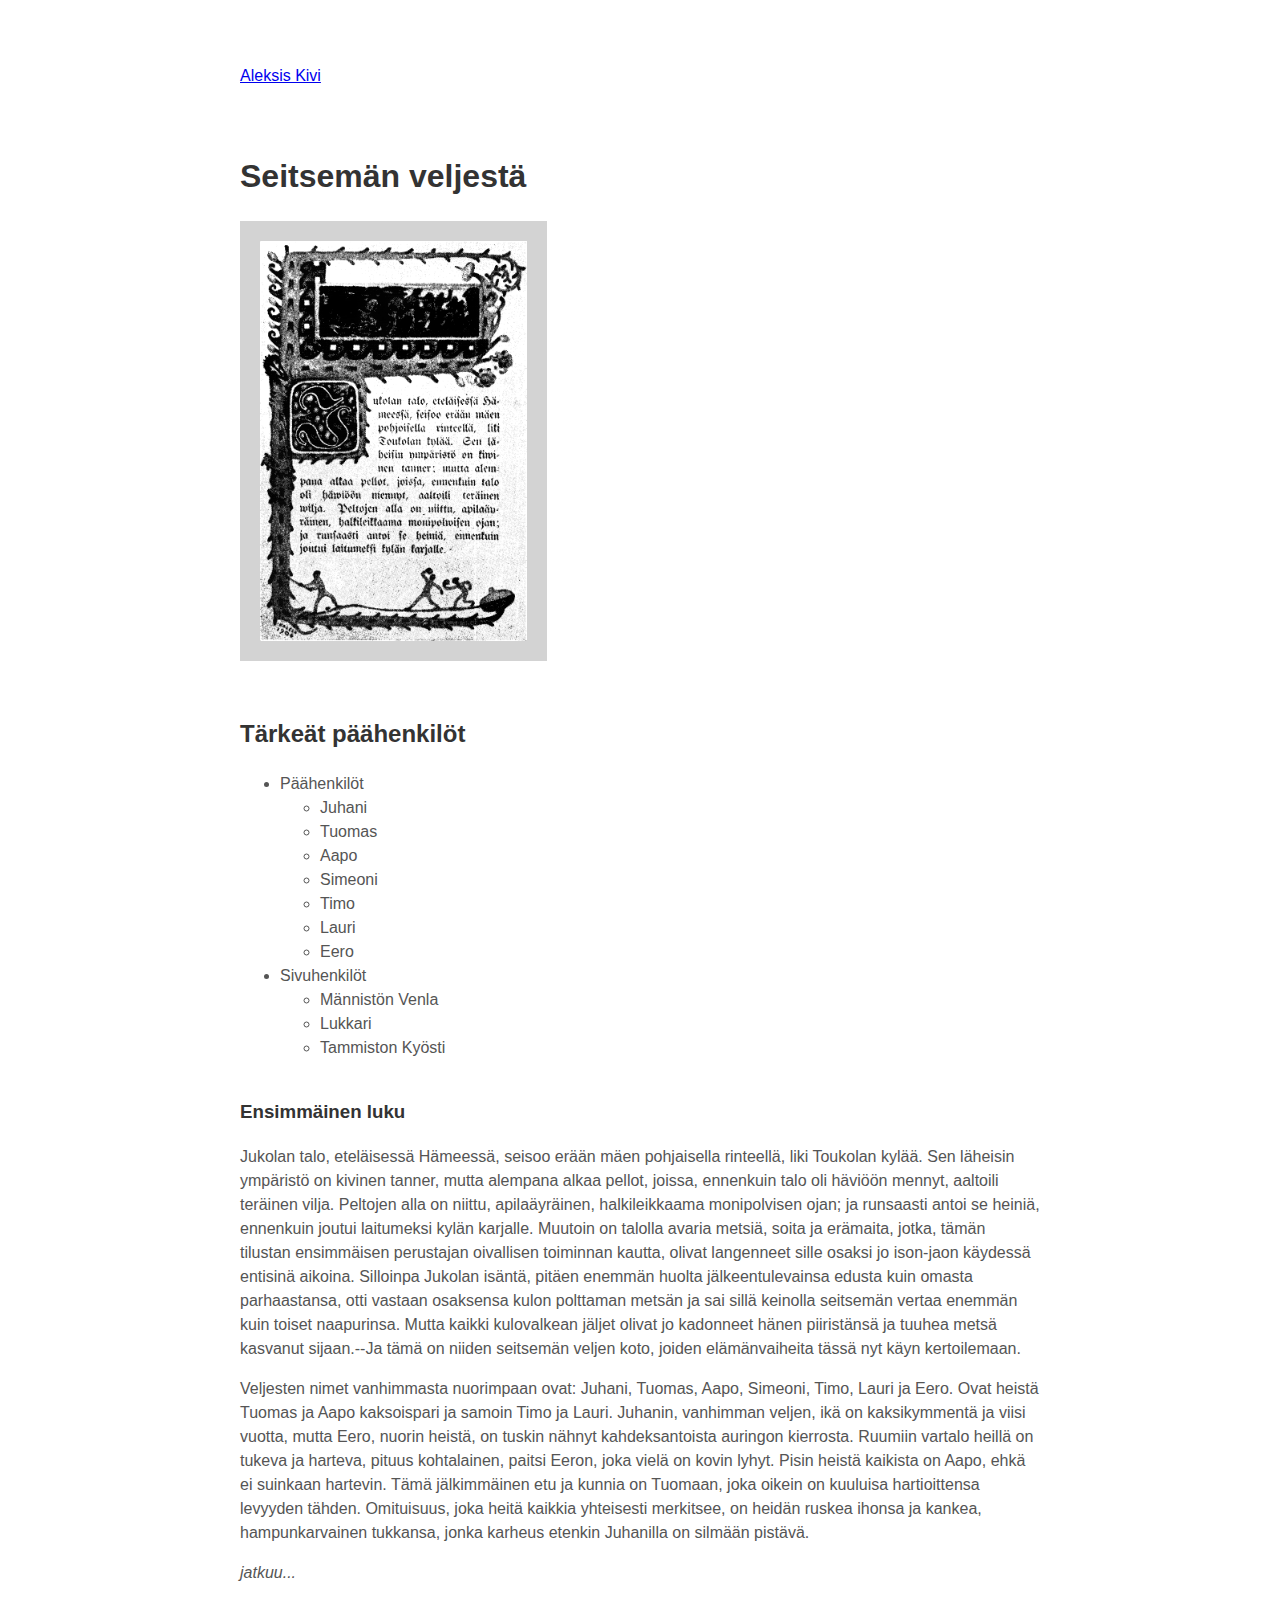
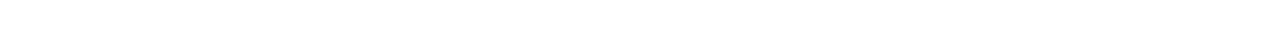
<file: index.html>
<!DOCTYPE html>
<html>

<head>
  <meta charset="utf-8">
  <title>Lapio website</title>
  <link rel="stylesheet" href="style.css">
</head>

<body>
  <!--Tee tehtävät tänne-->
  <a href="toinen.html">Aleksis Kivi</a>
  <h1>Seitsemän veljestä</h1>
  <img src="assets/Seitsemän_veljestä.png" alt="Seitsemän veljestä, ensimmäinen sivu" height="400"/>
  <h2>Tärkeät päähenkilöt</h2>
  <ul>
    <li>Päähenkilöt</li>
    <ul>
      <li>Juhani</li>
      <li>Tuomas</li>
      <li>Aapo</li>
      <li>Simeoni</li>
      <li>Timo</li>
      <li>Lauri</li>
      <li>Eero</li>
    </ul>
    <li>Sivuhenkilöt</li>
    <ul>
      <li>Männistön Venla</li>
      <li>Lukkari</li>
      <li>Tammiston Kyösti</li>
    </ul>
  </ul>
  <h3>Ensimmäinen luku</h3>
  <p>Jukolan talo, eteläisessä Hämeessä, seisoo erään mäen pohjaisella
    rinteellä, liki Toukolan kylää. Sen läheisin ympäristö on kivinen
    tanner, mutta alempana alkaa pellot, joissa, ennenkuin talo oli häviöön
    mennyt, aaltoili teräinen vilja. Peltojen alla on niittu, apilaäyräinen,
    halkileikkaama monipolvisen ojan; ja runsaasti antoi se heiniä,
    ennenkuin joutui laitumeksi kylän karjalle. Muutoin on talolla avaria
    metsiä, soita ja erämaita, jotka, tämän tilustan ensimmäisen perustajan
    oivallisen toiminnan kautta, olivat langenneet sille osaksi jo ison-jaon
    käydessä entisinä aikoina. Silloinpa Jukolan isäntä, pitäen enemmän
    huolta jälkeentulevainsa edusta kuin omasta parhaastansa, otti vastaan
    osaksensa kulon polttaman metsän ja sai sillä keinolla seitsemän vertaa
    enemmän kuin toiset naapurinsa. Mutta kaikki kulovalkean jäljet olivat
    jo kadonneet hänen piiristänsä ja tuuhea metsä kasvanut sijaan.--Ja tämä
    on niiden seitsemän veljen koto, joiden elämänvaiheita tässä nyt käyn
    kertoilemaan.</p>
  <p>Veljesten nimet vanhimmasta nuorimpaan ovat: Juhani, Tuomas, Aapo,
    Simeoni, Timo, Lauri ja Eero. Ovat heistä Tuomas ja Aapo kaksoispari ja
    samoin Timo ja Lauri. Juhanin, vanhimman veljen, ikä on kaksikymmentä ja
    viisi vuotta, mutta Eero, nuorin heistä, on tuskin nähnyt
    kahdeksantoista auringon kierrosta. Ruumiin vartalo heillä on tukeva ja
    harteva, pituus kohtalainen, paitsi Eeron, joka vielä on kovin lyhyt.
    Pisin heistä kaikista on Aapo, ehkä ei suinkaan hartevin. Tämä
    jälkimmäinen etu ja kunnia on Tuomaan, joka oikein on kuuluisa
    hartioittensa levyyden tähden. Omituisuus, joka heitä kaikkia yhteisesti
    merkitsee, on heidän ruskea ihonsa ja kankea, hampunkarvainen tukkansa,
    jonka karheus etenkin Juhanilla on silmään pistävä.
    </p>
  <em>jatkuu...</em>
</body>

</html>
</file>
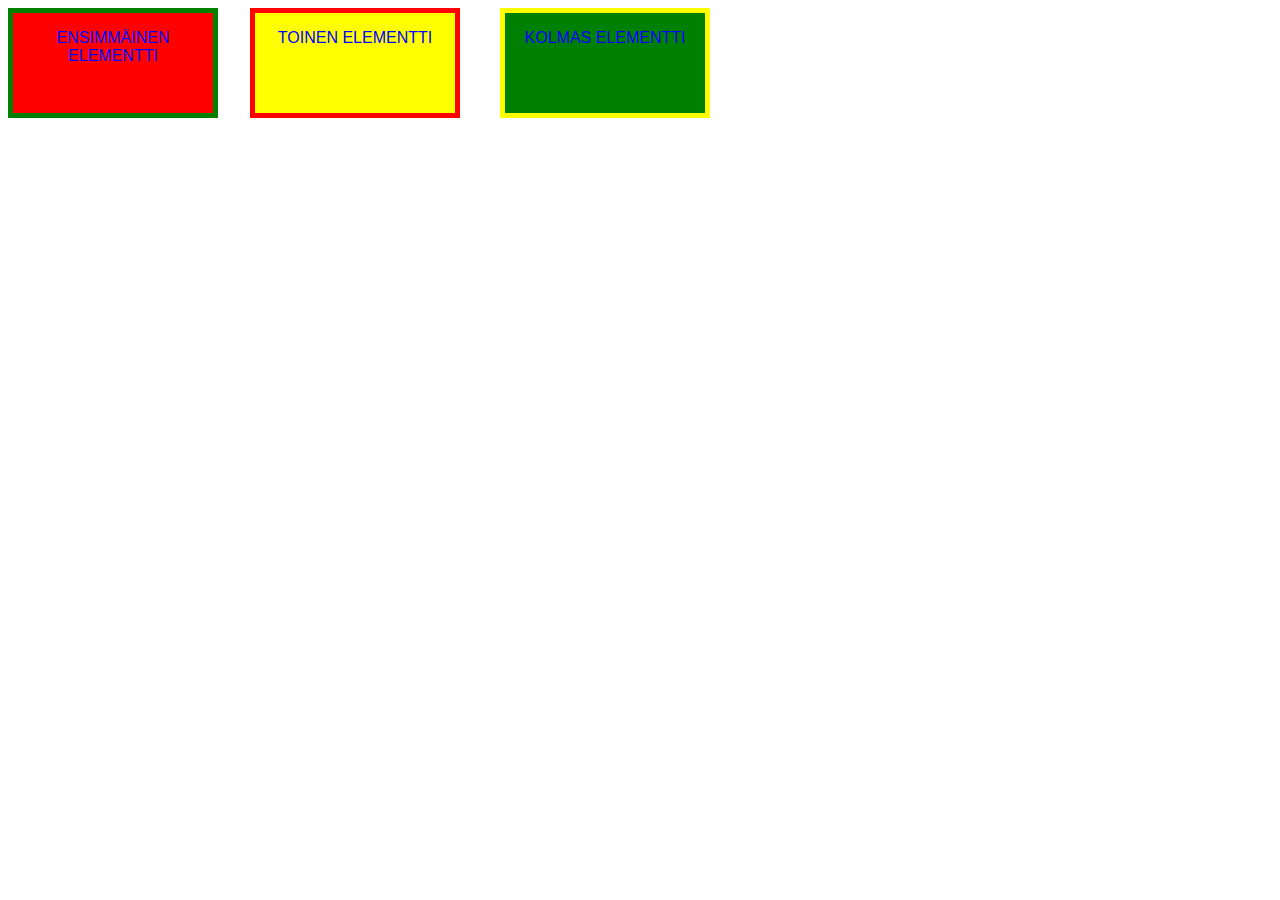
<file: position.html>
<!DOCTYPE html>
<html>

<head>
    <meta charset="utf-8">
    <title>Lapio website</title>
    <link rel="stylesheet" href="styles.css">
</head>

<body>
    <div class="first-box-container">
        <p>Ensimmäinen elementti</p>
    </div>
    <div class="second-box-container">
        <p>Toinen elementti</p>
    </div>
    <div class="third-box-container">
        <p>Kolmas elementti</p>
    </div>
</body>

</html>
</file>
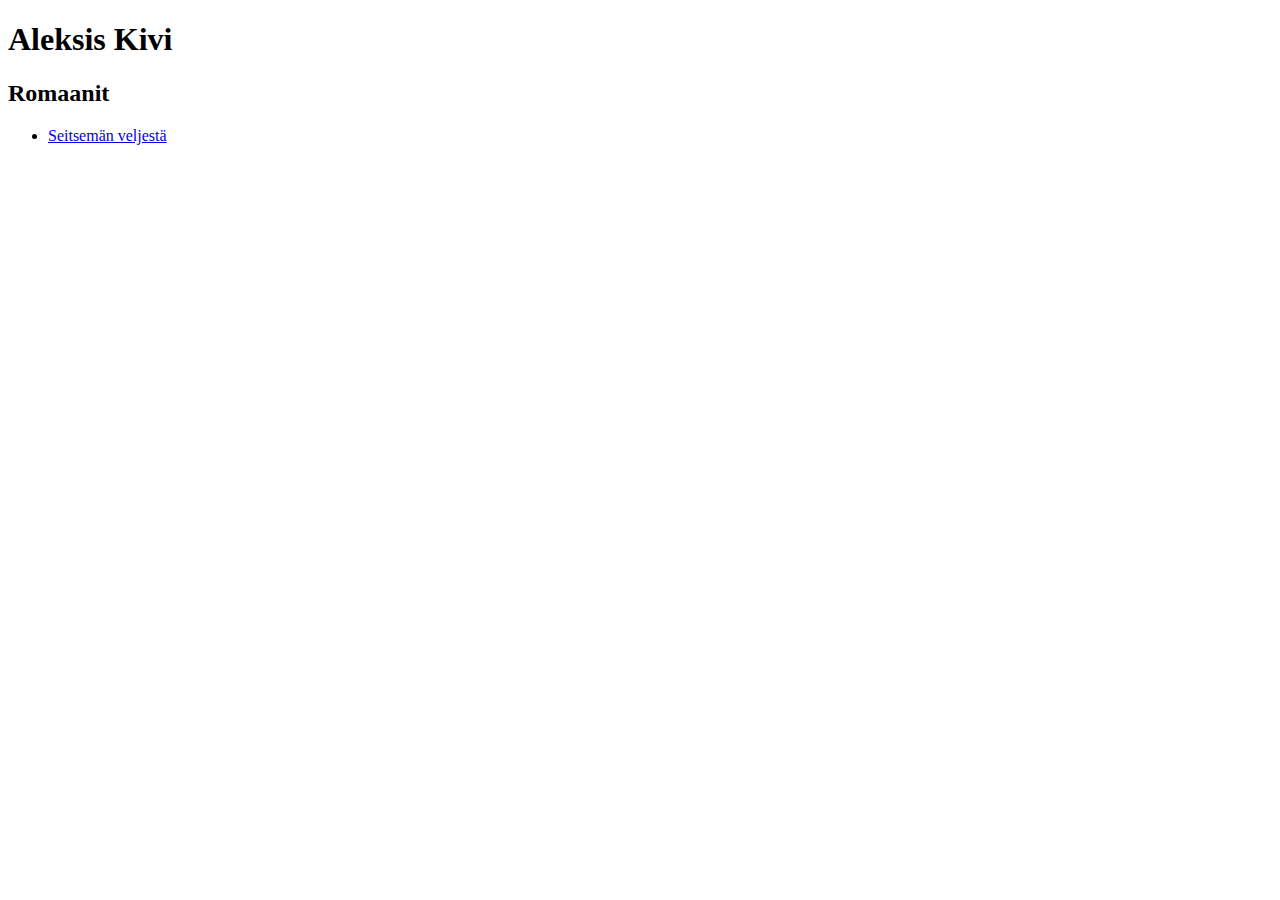
<file: toinen.html>
<!DOCTYPE html>
<html>

<head>
  <meta charset="utf-8">
  <title>Lapio website</title>
</head>

<body>
  <!--Tee tehtävät tänne-->
  <h1>Aleksis Kivi</h1>
  <h2>Romaanit</h2>
  <ul>
      <li><a href="index.html">Seitsemän veljestä</a></li>
  </ul>
</body>

</html>
</file>
<file: style.css>
body {
    margin: 0 auto;
    max-width: 50em;
    font-family: Arial, Helvetica, sans-serif;
    line-height: 1.5;
    padding: 4em 1em;
    color: #555;
}

h1 {
    margin-top: 1em;
    padding-top: 1em;
    color: #333;
}

h2 {
    margin-top: 1em;
    padding-top: 1em;
    color: #333;
}

h3 {
    margin-top: 1em;
    padding-top: 1em;
    color: #333;
}

img {
    background-color: lightgrey;
    border-color: lightgrey;
    border-width: 20px;
    border-style: solid;
}
</file>
<file: styles.css>
.first-box-container {
    width: 200px;
    height: 100px;
    background-color: red;
    position: absolute;
    border-style: solid;
    border-width: 5px;
    border-color: green;
}

.second-box-container {
    width: 200px;
    height: 100px;
    background-color: yellow;
    position: absolute;
    left: 250px;
    border-style: solid;
    border-width: 5px;
    border-color: red;
}

.third-box-container {
    width: 200px;
    height: 100px;
    background-color: green;
    position: absolute;
    left: 500px;
    border-style: solid;
    border-width: 5px;
    border-color: yellow;
}

p {
    color: blue;
    text-transform: uppercase;
    text-align: center;
    font-family: Arial, Helvetica, sans-serif;
}
</file>
